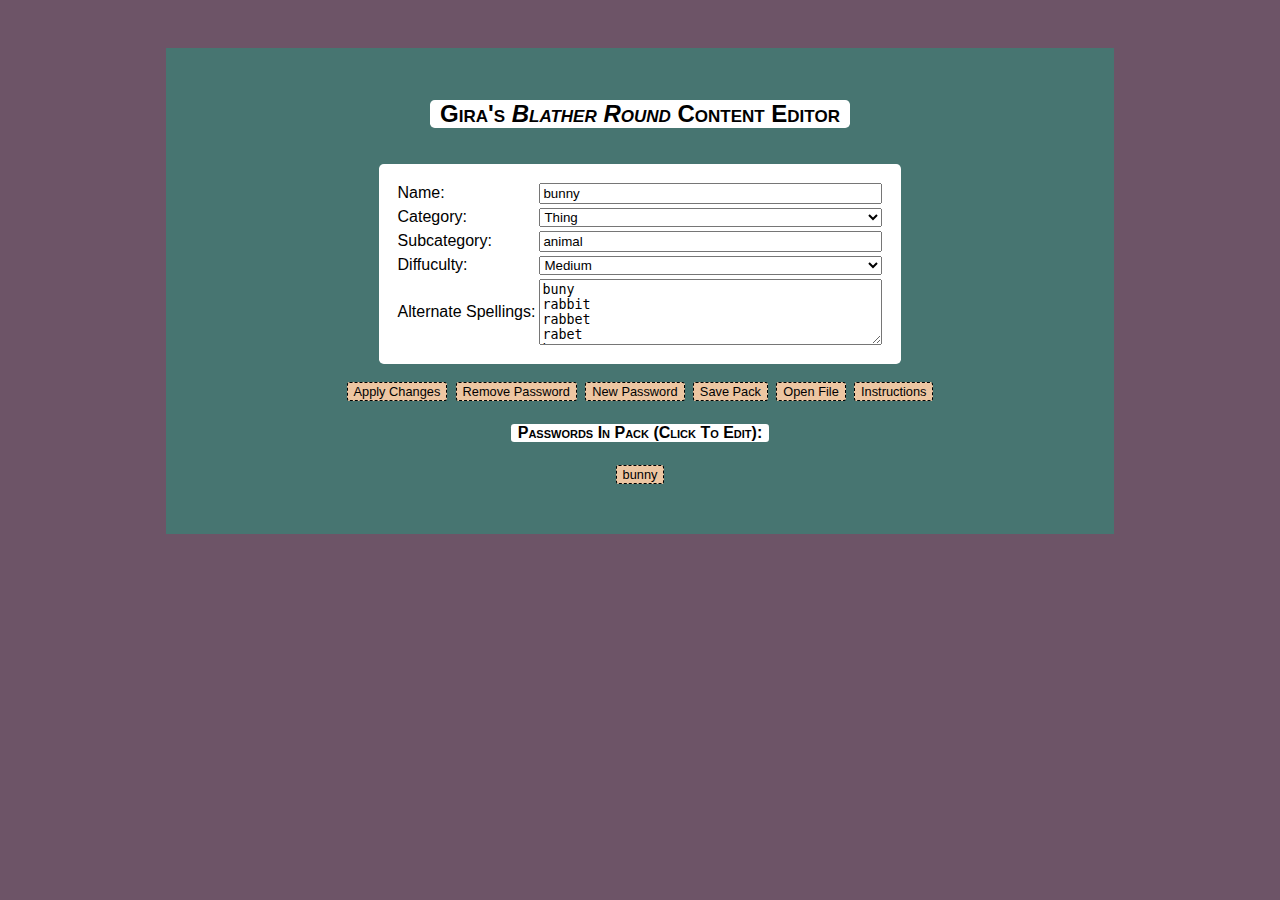
<file: index.html>
<html>
	<head>
		<link rel="stylesheet" href="style.css"></link>
		<script type="text/javascript" src="FileSaver.min.js"></script>
		<script type="text/javascript" src="jszip.min.js"></script>
		<script type="text/javascript" src="blather_round.js"></script>
	</head>
	<body onload="initPasswordEditor(); pw_list.updatePassword(passwords[0]);">
		<div id="content">
			<h2>Gira's <i>Blather Round</i> Content Editor</h2>
			<div id="pw_editor">
				<table>
					<tr>
						<td>Name: </td>
						<td><input type="text" id="pw_name" style="width:100%;"></input></td>
					</tr>
					<tr>
						<td>Category: </td>
						<td>
							<select id="pw_category" style="width:100%">
								<option value="thing">Thing</option>
								<option value="place">Place</option>
								<option value="person">Person</option>
								<option value="story">Story</option>
							</select>
						</td>
					</tr>
					<tr>
						<td>Subcategory: </td>
						<td><input type="text" value="" id="pw_subcategory" style="width:100%;"></input></td>
					</tr>
					<tr>
						<td>Diffuculty: </td>
						<td>
							<select id="pw_difficulty" style="width:100%">
								<option value="easy">Easy</option>
								<option value="medium">Medium</option>
								<option value="hard">Hard</option>
							</select>
						</td>
					</tr>
					<tr>
						<td>Alternate Spellings: </td>
						<td><textarea id="pw_alternate" rows="4" cols="40"></textarea></td>
					</tr>
				</table>
			</div>
			<div>
				<h4 id="status_p" style="display:none;">ddd</p>
			</div>
			<button type="button" onclick="pw_div.savePassword()">Apply Changes</button>
			<button type="button" onclick="pw_div.deletePassword()">Remove Password</button>
			<button type="button" onclick="pw_div.newPassword()">New Password</button>
			<button type="button" onclick="savePasswordsAsZip(passwords, 'blather-round-custom-pack.zip');">Save Pack</button>
			
			<button type="button" onclick="pw_fileselect.click()">Open File</button>
			<button type="button" onclick="window.open('instructions/index.html')">Instructions</button>
			<input type="file" id="pw_fileselect" value="Load Pack" accept=".jet" style="display: none"></input>
			
			<br/>
			<h4>Passwords In Pack (Click To Edit):</h4>
			<div id="pw_list">
			</div>
		</div>
		<script>
			var pwBunny = new PasswordEntry;
			pwBunny.alternateSpellings = ["buny", "rabbit", "rabbet", "rabet", "bun", "bunn"];
			pwBunny.category = "thing";
			pwBunny.subcategory = "animal";
			pwBunny.difficulty = "medium";
			pwBunny.password = "bunny";
			passwords.push(pwBunny);
			
		
			//savePasswordsAsZip(passwords, "custom-pack.zip");
		</script>
	</body>
</html>
</file>
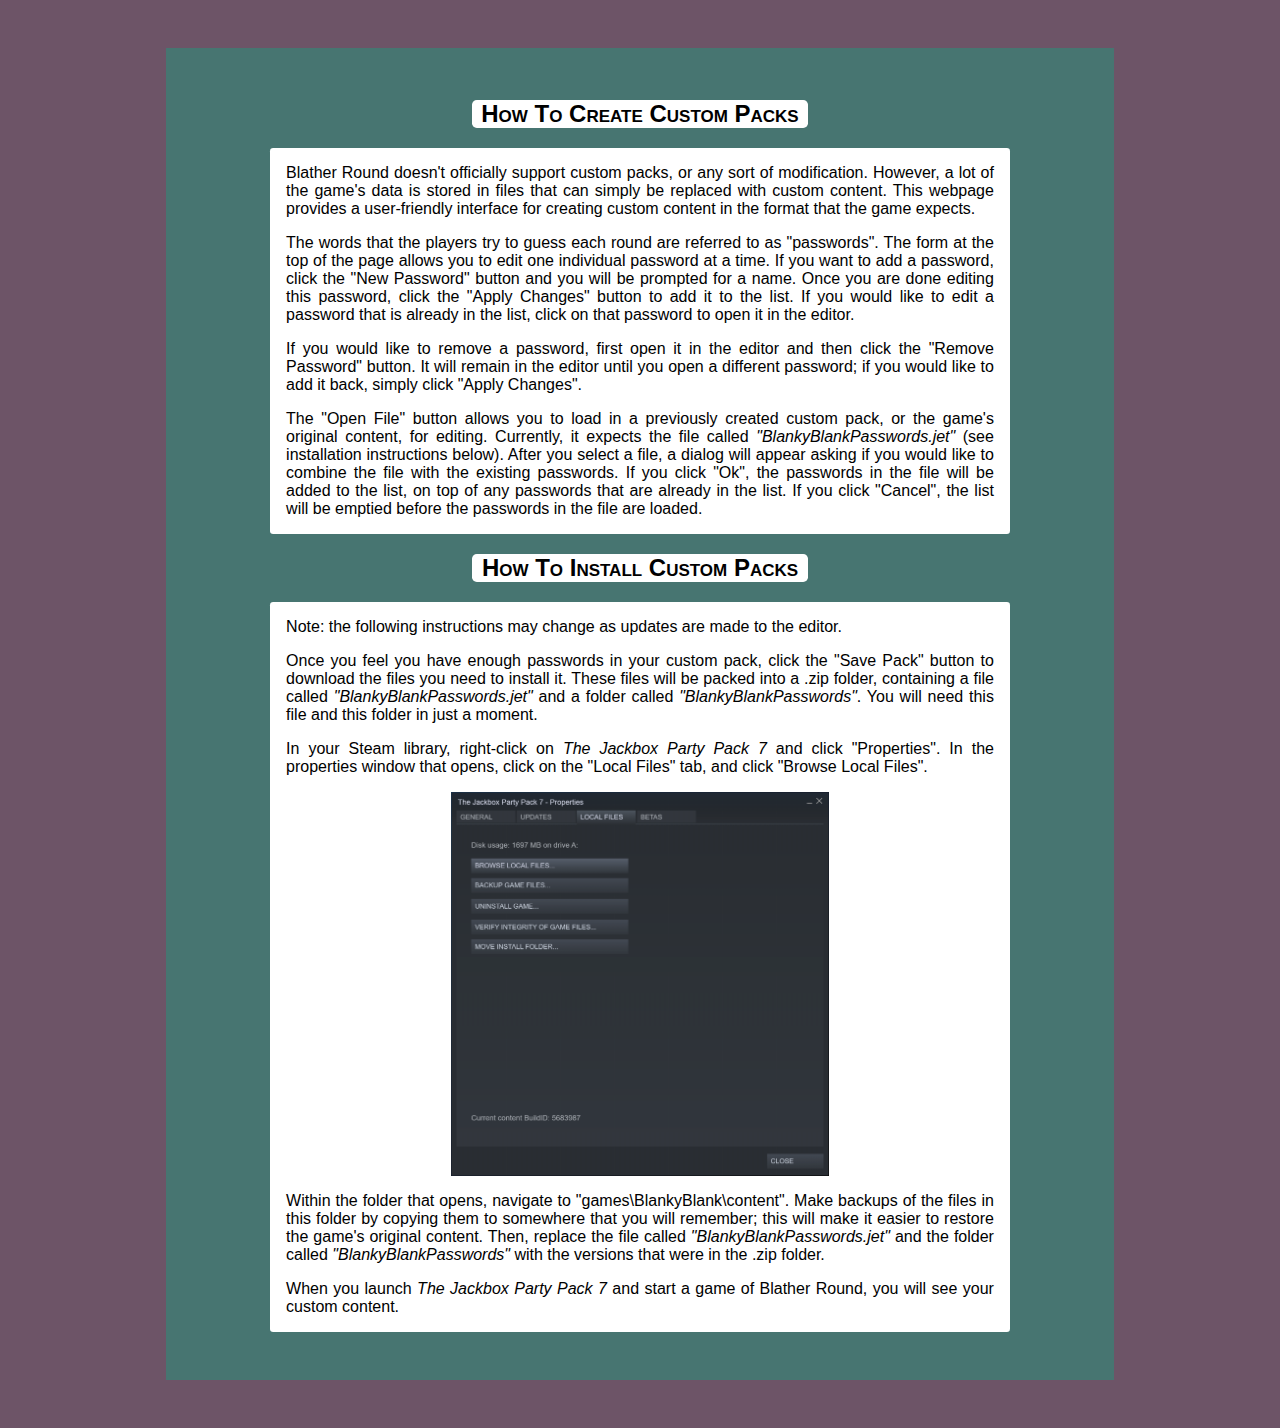
<file: instructions/index.html>
<html>
	<head>
		<link rel="stylesheet" href="../style.css"></link>
	</head>
	<body>
		<div id="content">
			<h2>How To Create Custom Packs</h2>
			<div  class="text-section">
				<p>
					Blather Round doesn't officially support custom packs, or any sort of modification.
					However, a lot of the game's data is stored in files that can simply be replaced with custom content.
					This webpage provides a user-friendly interface for creating custom content in the format that the game expects.
				</p>
				<p>
					The words that the players try to guess each round are referred to as "passwords".
					The form at the top of the page allows you to edit one individual password at a time.
					If you want to add a password, click the "New Password" button and you will be prompted for a name.
					Once you are done editing this password, click the "Apply Changes" button to add it to the list.
					If you would like to edit a password that is already in the list, click on that password to open it in the editor.
				</p>
				<p>
					If you would like to remove a password, first open it in the editor and then click the "Remove Password" button.
					It will remain in the editor until you open a different password; if you would like to add it back, simply click "Apply Changes".
				</p>
				<p>
					The "Open File" button allows you to load in a previously created custom pack, or the game's original content, for editing.
					Currently, it expects the file called <i>"BlankyBlankPasswords.jet"</i> (see installation instructions below).
					After you select a file, a dialog will appear asking if you would like to combine the file with the existing passwords.
					If you click "Ok", the passwords in the file will be added to the list, on top of any passwords that are already in the list.
					If you click "Cancel", the list will be emptied before the passwords in the file are loaded.
				</p>
			</div>
			<h2>How To Install Custom Packs</h2>
			<div  class="text-section">
				<p>
					Note: the following instructions may change as updates are made to the editor.
				</p>
				<p>
					Once you feel you have enough passwords in your custom pack, click the "Save Pack" button to download the files you need to install it.
					These files will be packed into a .zip folder, containing a file called <i>"BlankyBlankPasswords.jet"</i> and a folder called <i>"BlankyBlankPasswords"</i>.
					You will need this file and this folder in just a moment.
				</p>
				<p>
					In your Steam library, right-click on <i>The Jackbox Party Pack 7</i> and click "Properties".
					In the properties window that opens, click on the "Local Files" tab, and click "Browse Local Files".
				</p>
				<img src="localfiles.png" style="height:24em; margin: auto; display: block;"/>
				<p>
					Within the folder that opens, navigate to "games\BlankyBlank\content".
					Make backups of the files in this folder by copying them to somewhere that you will remember; this will make it easier to restore the game's original content.
					Then, replace the file called <i>"BlankyBlankPasswords.jet"</i> and the folder called <i>"BlankyBlankPasswords"</i> with the versions that were in the .zip folder.
				</p>
				<p>
					When you launch <i>The Jackbox Party Pack 7</i> and start a game of Blather Round, you will see your custom content.
				</p>
			</div>
		</div>
	</body>
</html>
</file>
<file: style.css>
body{
	text-align: center;
	
	font-family: "Arial Black", Gadget, sans-serif;
	font-size: 1em;
	color: #000000;
	font-weight: normal;
	text-decoration: none;
	font-style: normal;
	font-variant: small-caps;
	text-transform: none;
	
	background-color: #6D5467;
}

button{
	font-family: "Arial Black", Gadget, sans-serif;
	font-size: 0.8em;
	text-decoration: none;
	font-style: normal;
	text-transform: none;
	
	background-color: #EDC6A2;
	border: 1px dashed black;
	border-radius: 0.2em;
	margin: 0.15em;
}

table{
	margin: 1em;
	padding: 1em;
	border-radius: 0.3em;
	
	margin-left: auto;
	margin-right: auto;
	
	background-color: #FFFFFF;
}

h1, h2, h3, h4, h5, h6{
	border-radius: 0.2em;
	padding-left: 0.4em;
	padding-right: 0.4em;
	background-color: #FFFFFF;
	display: inline-block;
}

.text-section{
	border-radius: 0.2em;
	padding-left: 1em;
	padding-right: 1em;
	background-color: #FFFFFF;
	display: inline-block;
	max-width:80%;
	font-variant: none;
	text-align: justify;
}

#content{
	max-width: 70%;
	margin-left:auto;
	margin-right:auto;
	margin-top:3em;
	margin-bottom: 3em;
	
	padding: 2em;
	padding-bottom: 3em;
	
	background-color: #477571;
}
</file>
